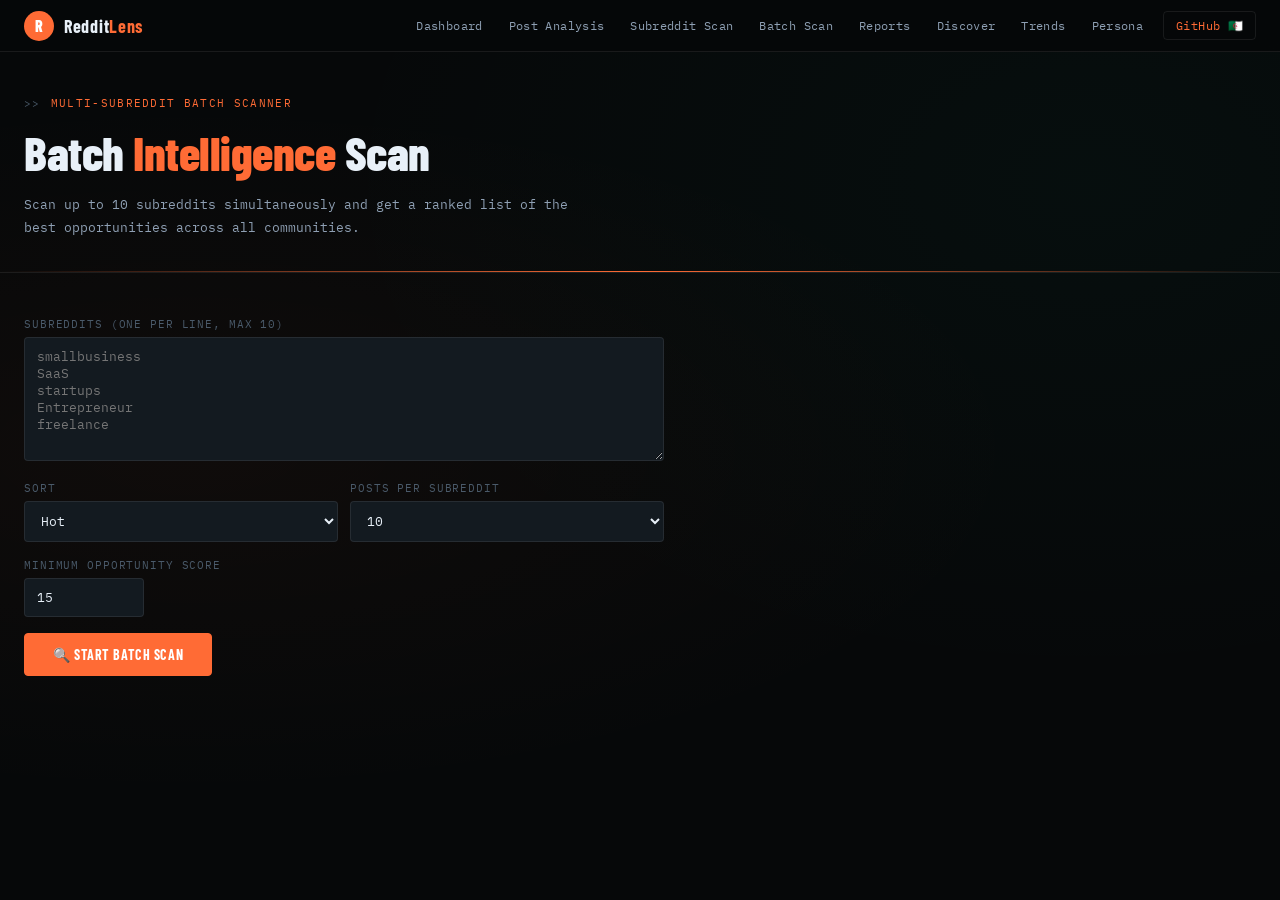
<file: templates/batch.html>
<!DOCTYPE html>
<html lang="en">
<head>
  <meta charset="UTF-8"/><meta name="viewport" content="width=device-width,initial-scale=1"/>
  <title>Batch Scan — RedditLens</title>
  <link rel="preconnect" href="https://fonts.googleapis.com"/>
  <link href="https://fonts.googleapis.com/css2?family=IBM+Plex+Mono:wght@300;400;500;600&family=Barlow+Condensed:wght@300;400;500;600;700;800&display=swap" rel="stylesheet"/>
  <link rel="stylesheet" href="/static/css/style.css"/>
</head>
<body><nav class="nav">
  <a href="/" class="nav-logo"><div class="logo-r">R</div><div><span class="logo-name">Reddit</span><span class="logo-lens">Lens</span></div></a>
  <div class="nav-links">
    <a href="/" class="nl">Dashboard</a>
    <a href="/post" class="nl">Post Analysis</a>
    <a href="/scan" class="nl">Subreddit Scan</a>
    <a href="/batch" class="nl">Batch Scan</a>
    <a href="/reports" class="nl">Reports</a>
    <a href="/discover" class="nl">Discover</a>
    <a href="/trends" class="nl">Trends</a>
    <a href="/persona" class="nl">Persona</a>
    <a href="https://github.com/swordenkisk/redditlens" class="nl nl-gh" target="_blank">GitHub 🇩🇿</a>
  </div>
</nav>
<section class="hero" style="padding:44px 24px 32px">
  <div class="hero-eyebrow">Multi-Subreddit Batch Scanner</div>
  <h1 class="hero-title" style="font-size:clamp(28px,4vw,48px)">Batch <span class="hero-accent">Intelligence</span> Scan</h1>
  <p class="hero-sub" style="margin-bottom:0">Scan up to 10 subreddits simultaneously and get a ranked list of the best opportunities across all communities.</p>
</section>
<section class="sec">
  <div style="max-width:640px">
    <div class="form-block">
      <label class="form-label">Subreddits (one per line, max 10)</label>
      <textarea class="form-textarea" id="batch-subs" rows="6" placeholder="smallbusiness&#10;SaaS&#10;startups&#10;Entrepreneur&#10;freelance"></textarea>
    </div>
    <div class="form-row">
      <div class="form-block">
        <label class="form-label">Sort</label>
        <select class="form-select" id="batch-sort">
          <option value="hot">Hot</option>
          <option value="top">Top</option>
          <option value="new">New</option>
        </select>
      </div>
      <div class="form-block">
        <label class="form-label">Posts per Subreddit</label>
        <select class="form-select" id="batch-limit">
          <option value="5">5</option>
          <option value="10" selected>10</option>
          <option value="25">25</option>
        </select>
      </div>
    </div>
    <div class="form-block">
      <label class="form-label">Minimum Opportunity Score</label>
      <input class="form-input" id="batch-thresh" type="number" value="15" min="0" max="100" style="max-width:120px"/>
    </div>
    <button class="btn btn-acc btn-lg" id="batch-btn" onclick="startBatch()">🔍 Start Batch Scan</button>

    <div class="hidden" id="batch-loading" style="margin-top:20px">
      <div style="font-size:12px;color:var(--t2);margin-bottom:8px" id="batch-status">Scanning multiple subreddits...</div>
      <div class="progress-bar-wrap"><div class="progress-bar" id="batch-bar" style="width:20%"></div></div>
    </div>
  </div>

  <div class="hidden fade" id="batch-results" style="margin-top:28px">
    <div class="sec-hdr"><span class="sec-title" id="batch-title">Batch Results</span></div>
    <div class="opp-grid" id="batch-grid"></div>
  </div>
</section>
<div class="toast" id="toast"></div>
<script src="/static/js/app.js"></script>
</body></html>
</file>
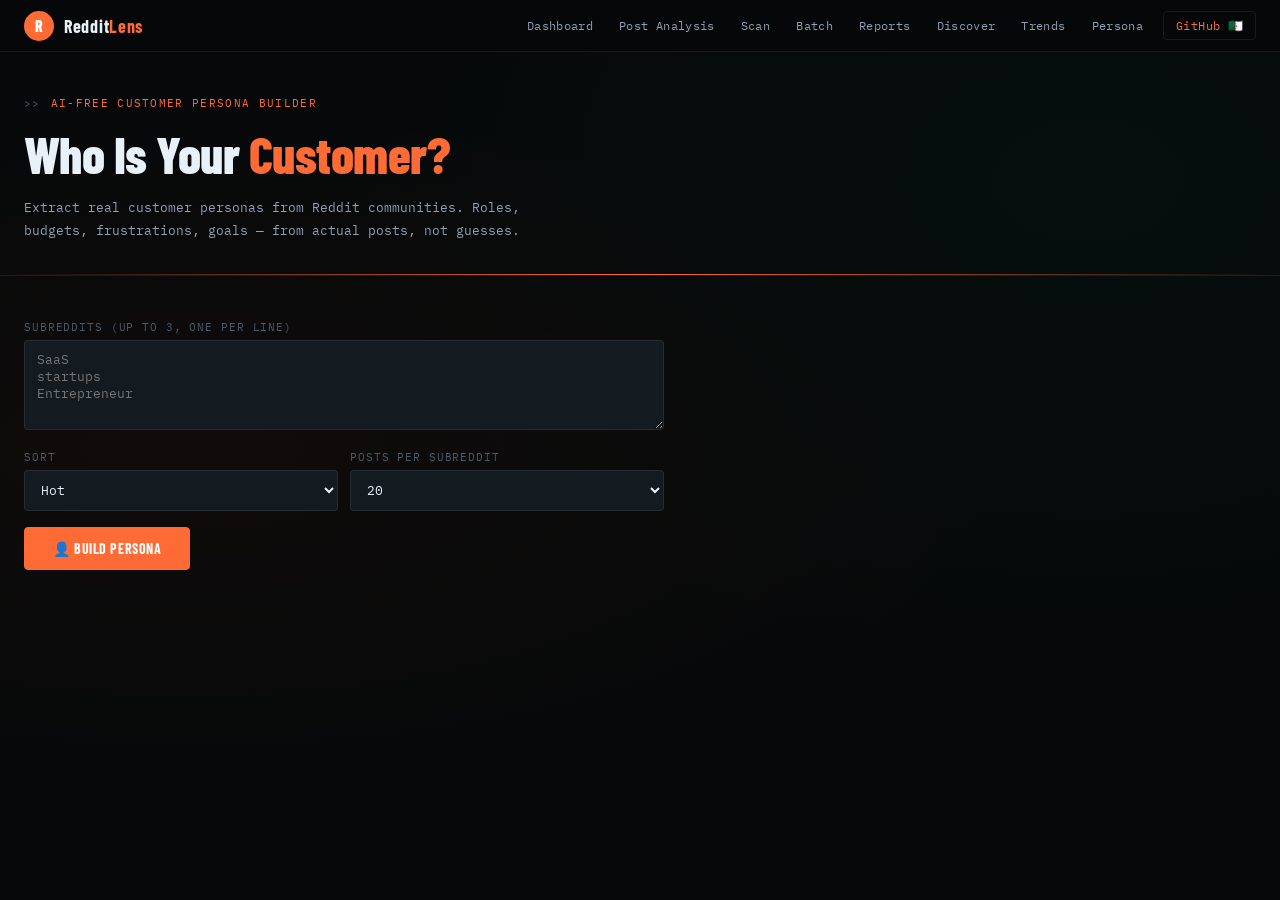
<file: templates/persona.html>
<!DOCTYPE html>
<html lang="en">
<head>
  <meta charset="UTF-8"/><meta name="viewport" content="width=device-width,initial-scale=1"/>
  <title>Customer Persona — RedditLens</title>
  <link rel="preconnect" href="https://fonts.googleapis.com"/>
  <link href="https://fonts.googleapis.com/css2?family=IBM+Plex+Mono:wght@300;400;500;600&family=Barlow+Condensed:wght@300;400;500;600;700;800&display=swap" rel="stylesheet"/>
  <link rel="stylesheet" href="/static/css/style.css"/>
</head>
<body><nav class="nav">
  <a href="/" class="nav-logo"><div class="logo-r">R</div><div><span class="logo-name">Reddit</span><span class="logo-lens">Lens</span></div></a>
  <div class="nav-links">
    <a href="/" class="nl">Dashboard</a>
    <a href="/post" class="nl">Post Analysis</a>
    <a href="/scan" class="nl">Scan</a>
    <a href="/batch" class="nl">Batch</a>
    <a href="/reports" class="nl">Reports</a>
    <a href="/discover" class="nl">Discover</a>
    <a href="/trends" class="nl">Trends</a>
    <a href="/persona" class="nl">Persona</a>
    <a href="https://github.com/swordenkisk/redditlens" class="nl nl-gh" target="_blank">GitHub 🇩🇿</a>
  </div>
</nav>
<section class="hero" style="padding:44px 24px 32px">
  <div class="hero-eyebrow">AI-Free Customer Persona Builder</div>
  <h1 class="hero-title" style="font-size:clamp(28px,4vw,52px)">Who Is Your <span class="hero-accent">Customer?</span></h1>
  <p class="hero-sub" style="margin-bottom:0">Extract real customer personas from Reddit communities. Roles, budgets, frustrations, goals — from actual posts, not guesses.</p>
</section>

<section class="sec">
  <div style="max-width:640px">
    <div class="form-block">
      <label class="form-label">Subreddits (up to 3, one per line)</label>
      <textarea class="form-textarea" id="persona-subs" rows="3" placeholder="SaaS&#10;startups&#10;Entrepreneur"></textarea>
    </div>
    <div class="form-row">
      <div class="form-block">
        <label class="form-label">Sort</label>
        <select class="form-select" id="persona-sort">
          <option value="hot">Hot</option><option value="top">Top</option><option value="new">New</option>
        </select>
      </div>
      <div class="form-block">
        <label class="form-label">Posts per subreddit</label>
        <select class="form-select" id="persona-limit">
          <option value="10">10</option><option value="20" selected>20</option><option value="30">30</option>
        </select>
      </div>
    </div>
    <button class="btn btn-acc btn-lg" id="persona-btn" onclick="buildPersona()">👤 Build Persona</button>
    <div class="hidden" id="persona-loading" style="margin-top:14px">
      <div style="display:flex;align-items:center;gap:10px;font-size:12px;color:var(--t2)"><span class="spinner"></span> Building persona from community data...</div>
    </div>
  </div>

  <div class="hidden fade" id="persona-result" style="margin-top:32px;max-width:800px"></div>
</section>

<script>
async function buildPersona() {
  const subs  = document.getElementById('persona-subs').value.split('
').map(s=>s.trim().replace(/^r\//,'')).filter(Boolean);
  const sort  = document.getElementById('persona-sort').value;
  const limit = document.getElementById('persona-limit').value;
  if (!subs.length) { showToast('Enter at least one subreddit'); return; }

  const btn = document.getElementById('persona-btn');
  btn.disabled = true; btn.textContent = '⏳ Building...';
  document.getElementById('persona-loading').classList.remove('hidden');
  document.getElementById('persona-result').classList.add('hidden');

  try {
    const r = await fetch('/api/persona', {
      method:'POST', headers:{'Content-Type':'application/json'},
      body: JSON.stringify({subreddits:subs, sort, limit:+limit})
    });
    const d = await r.json();
    if (d.error) { showToast('Error: '+d.error); return; }

    const role_chips = (d.roles||[]).map(r => `<span class="kw-pill" style="color:var(--acc)">${r}</span>`).join('');
    const tool_chips = (d.tools_used||[]).map(t => `<span class="kw-pill">${t}</span>`).join('');
    const frus_items = (d.frustrations||[]).map(f => `<div class="signal-item pain" style="margin-bottom:6px">⚡ ${f}</div>`).join('');
    const goal_items = (d.goals||[]).map(g => `<div class="signal-item gap" style="margin-bottom:6px">🎯 ${g}</div>`).join('');
    const kw_chips   = (d.keywords||[]).map(k => `<span class="kw-pill">${k}</span>`).join('');
    const quotes     = (d.sample_quotes||[]).map(q => `<div style="padding:10px 14px;border-left:2px solid var(--gap);background:var(--bg3);border-radius:0 4px 4px 0;font-size:12px;color:var(--t2);margin-bottom:8px;line-height:1.6">"${q}"</div>`).join('');

    document.getElementById('persona-result').innerHTML = `
      <div style="background:var(--bg2);border:1px solid var(--acc);border-radius:4px;padding:20px;margin-bottom:20px">
        <div style="font-family:var(--sans);font-size:13px;font-weight:700;color:var(--acc);letter-spacing:.08em;text-transform:uppercase;margin-bottom:8px">Persona Summary</div>
        <div style="font-size:14px;color:var(--t1);line-height:1.7">${d.summary||''}</div>
        <div style="font-size:11px;color:var(--t3);margin-top:8px;font-family:var(--mono)">Built from ${d.post_count} posts</div>
      </div>
      <div style="display:grid;grid-template-columns:1fr 1fr;gap:14px;margin-bottom:14px">
        <div class="side-block">
          <div class="side-hdr">Profile</div>
          <div class="side-body">
            <div class="side-row"><span class="sr-k">roles</span><span class="sr-v">${(d.roles||[]).join(', ')}</span></div>
            <div class="side-row"><span class="sr-k">experience</span><span class="sr-v orange">${d.experience_level}</span></div>
            <div class="side-row"><span class="sr-k">budget</span><span class="sr-v green">${d.budget_range}</span></div>
          </div>
        </div>
        <div class="side-block">
          <div class="side-hdr">Tools Used</div>
          <div class="side-body"><div class="kw-cloud">${tool_chips || '<span style="color:var(--t3);font-size:12px">None detected</span>'}</div></div>
        </div>
      </div>
      ${frus_items ? `<div class="result-panel" style="margin-bottom:14px">
        <div class="result-hdr"><span class="result-hdr-title">💔 Frustrations</span></div>
        <div class="result-body">${frus_items}</div>
      </div>` : ''}
      ${goal_items ? `<div class="result-panel" style="margin-bottom:14px">
        <div class="result-hdr"><span class="result-hdr-title">🎯 Goals & Jobs-to-be-Done</span></div>
        <div class="result-body">${goal_items}</div>
      </div>` : ''}
      <div class="result-panel" style="margin-bottom:14px">
        <div class="result-hdr"><span class="result-hdr-title">🏷️ Keywords They Use</span></div>
        <div class="result-body"><div class="kw-cloud">${kw_chips}</div></div>
      </div>
      ${quotes ? `<div class="result-panel">
        <div class="result-hdr"><span class="result-hdr-title">💬 Sample Quotes</span></div>
        <div class="result-body">${quotes}</div>
      </div>` : ''}
    `;
    document.getElementById('persona-result').classList.remove('hidden');
  } catch(e) { showToast('Error: '+e.message); }
  finally {
    btn.disabled = false; btn.textContent = '👤 Build Persona';
    document.getElementById('persona-loading').classList.add('hidden');
  }
}
</script>
<div class="toast" id="toast"></div>
<script src="/static/js/app.js"></script>
</body></html>
</file>
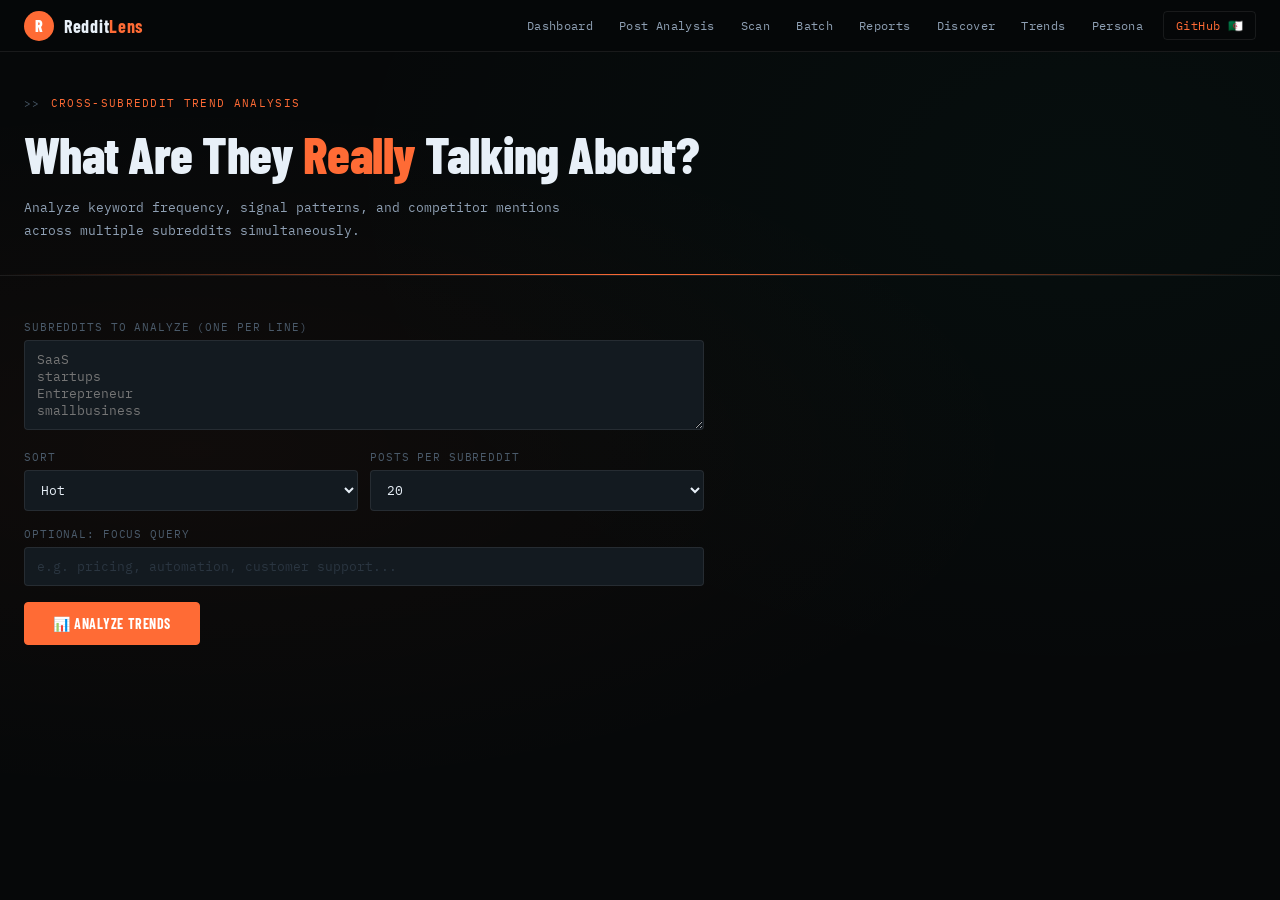
<file: templates/trends.html>
<!DOCTYPE html>
<html lang="en">
<head>
  <meta charset="UTF-8"/><meta name="viewport" content="width=device-width,initial-scale=1"/>
  <title>Trend Analysis — RedditLens</title>
  <link rel="preconnect" href="https://fonts.googleapis.com"/>
  <link href="https://fonts.googleapis.com/css2?family=IBM+Plex+Mono:wght@300;400;500;600&family=Barlow+Condensed:wght@300;400;500;600;700;800&display=swap" rel="stylesheet"/>
  <link rel="stylesheet" href="/static/css/style.css"/>
</head>
<body><nav class="nav">
  <a href="/" class="nav-logo"><div class="logo-r">R</div><div><span class="logo-name">Reddit</span><span class="logo-lens">Lens</span></div></a>
  <div class="nav-links">
    <a href="/" class="nl">Dashboard</a>
    <a href="/post" class="nl">Post Analysis</a>
    <a href="/scan" class="nl">Scan</a>
    <a href="/batch" class="nl">Batch</a>
    <a href="/reports" class="nl">Reports</a>
    <a href="/discover" class="nl">Discover</a>
    <a href="/trends" class="nl">Trends</a>
    <a href="/persona" class="nl">Persona</a>
    <a href="https://github.com/swordenkisk/redditlens" class="nl nl-gh" target="_blank">GitHub 🇩🇿</a>
  </div>
</nav>
<section class="hero" style="padding:44px 24px 32px">
  <div class="hero-eyebrow">Cross-Subreddit Trend Analysis</div>
  <h1 class="hero-title" style="font-size:clamp(28px,4vw,52px)">What Are They <span class="hero-accent">Really</span> Talking About?</h1>
  <p class="hero-sub" style="margin-bottom:0">Analyze keyword frequency, signal patterns, and competitor mentions across multiple subreddits simultaneously.</p>
</section>

<section class="sec">
  <div style="max-width:680px">
    <div class="form-block">
      <label class="form-label">Subreddits to analyze (one per line)</label>
      <textarea class="form-textarea" id="trend-subs" rows="4" placeholder="SaaS&#10;startups&#10;Entrepreneur&#10;smallbusiness"></textarea>
    </div>
    <div class="form-row">
      <div class="form-block">
        <label class="form-label">Sort</label>
        <select class="form-select" id="trend-sort">
          <option value="hot">Hot</option><option value="top">Top</option><option value="new">New</option>
        </select>
      </div>
      <div class="form-block">
        <label class="form-label">Posts per subreddit</label>
        <select class="form-select" id="trend-limit">
          <option value="10">10</option><option value="20" selected>20</option><option value="30">30</option>
        </select>
      </div>
    </div>
    <div class="form-block">
      <label class="form-label">Optional: focus query</label>
      <input class="form-input" id="trend-query" placeholder="e.g. pricing, automation, customer support..."/>
    </div>
    <button class="btn btn-acc btn-lg" id="trend-btn" onclick="runTrends()">📊 Analyze Trends</button>
    <div class="hidden" id="trend-loading" style="margin-top:14px">
      <div style="display:flex;align-items:center;gap:10px;font-size:12px;color:var(--t2)"><span class="spinner"></span> Fetching and analyzing posts...</div>
    </div>
  </div>

  <div class="hidden fade" id="trend-results" style="margin-top:32px"></div>
</section>

<script>
async function runTrends() {
  const subs  = document.getElementById('trend-subs').value.split('
').map(s=>s.trim().replace(/^r\//,'')).filter(Boolean);
  const sort  = document.getElementById('trend-sort').value;
  const limit = document.getElementById('trend-limit').value;
  const query = document.getElementById('trend-query').value.trim();
  if (!subs.length) { showToast('Enter at least one subreddit'); return; }

  const btn = document.getElementById('trend-btn');
  btn.disabled = true; btn.textContent = '⏳ Analyzing...';
  document.getElementById('trend-loading').classList.remove('hidden');
  document.getElementById('trend-results').classList.add('hidden');

  try {
    const r = await fetch('/api/trends', {
      method:'POST', headers:{'Content-Type':'application/json'},
      body: JSON.stringify({subreddits:subs, sort, limit:+limit, query})
    });
    const d = await r.json();
    if (d.error) { showToast('Error: '+d.error); return; }

    const sig_html = Object.entries(d.signal_breakdown||{}).sort((a,b)=>b[1]-a[1])
      .map(([cat,cnt]) => {
        const colors = {pain:'var(--pain)',wtp:'var(--wtp)',gap:'var(--gap)',need:'var(--need)',urgency:'var(--urgency)',competitor:'var(--comp)'};
        return `<div style="display:flex;align-items:center;gap:8px;padding:6px 0;border-bottom:1px solid var(--b1)">
          <span class="sig-chip sig-${cat}">${cat}</span>
          <div style="flex:1;height:6px;background:var(--bg4);border-radius:3px;overflow:hidden">
            <div style="height:100%;background:${colors[cat]||'var(--t3)'};width:${Math.min(cnt*5,100)}%;border-radius:3px"></div>
          </div>
          <span style="font-size:11px;color:var(--t3);min-width:20px">${cnt}</span>
        </div>`;
      }).join('');

    const kw_html = (d.top_keywords||[]).slice(0,20).map(([k,v]) =>
      `<span class="kw-pill">${k} <span style="color:var(--t3)">×${v}</span></span>`).join('');

    const comp_html = (d.competitor_mentions||[]).length ?
      d.competitor_mentions.map(([n,c]) => `<span class="kw-pill">🏆 ${n} <span style="color:var(--t3)">×${c}</span></span>`).join('') :
      '<span style="color:var(--t3);font-size:12px">None detected</span>';

    const pain_html = (d.top_pain_phrases||[]).map(p =>
      `<div class="signal-item pain" style="margin-bottom:6px">${p}</div>`).join('');

    const wtp_html = (d.top_wtp_phrases||[]).map(p =>
      `<div class="signal-item wtp" style="margin-bottom:6px">${p}</div>`).join('');

    document.getElementById('trend-results').innerHTML = `
      <div style="display:grid;grid-template-columns:1fr 1fr;gap:14px;margin-bottom:14px">
        <div class="side-block" style="height:fit-content">
          <div class="side-hdr">Overview</div>
          <div class="side-body">
            <div class="side-row"><span class="sr-k">posts analyzed</span><span class="sr-v orange">${d.posts_analyzed}</span></div>
            <div class="side-row"><span class="sr-k">total signals</span><span class="sr-v orange">${d.total_signals}</span></div>
            <div class="side-row"><span class="sr-k">subreddits</span><span class="sr-v">${(d.subreddits||[]).join(', ')}</span></div>
            ${d.audience_segments?.length ? `<div class="side-row"><span class="sr-k">audience</span><span class="sr-v green" style="font-size:10px">${d.audience_segments.join(' · ')}</span></div>` : ''}
          </div>
        </div>
        <div class="side-block">
          <div class="side-hdr">Signal Breakdown</div>
          <div class="side-body">${sig_html}</div>
        </div>
      </div>
      <div class="result-panel" style="margin-bottom:14px">
        <div class="result-hdr"><span class="result-hdr-title">🏷️ Top Keywords & Phrases</span></div>
        <div class="result-body"><div class="kw-cloud">${kw_html}</div></div>
      </div>
      <div class="result-panel" style="margin-bottom:14px">
        <div class="result-hdr"><span class="result-hdr-title">🏆 Competitor / Tool Mentions</span></div>
        <div class="result-body"><div class="kw-cloud">${comp_html}</div></div>
      </div>
      ${pain_html ? `<div class="result-panel" style="margin-bottom:14px">
        <div class="result-hdr"><span class="result-hdr-title">💔 Top Pain Phrases</span></div>
        <div class="result-body">${pain_html}</div>
      </div>` : ''}
      ${wtp_html ? `<div class="result-panel">
        <div class="result-hdr"><span class="result-hdr-title">💰 WTP Signals</span></div>
        <div class="result-body">${wtp_html}</div>
      </div>` : ''}
    `;
    document.getElementById('trend-results').classList.remove('hidden');
  } catch(e) { showToast('Error: '+e.message); }
  finally {
    btn.disabled = false; btn.textContent = '📊 Analyze Trends';
    document.getElementById('trend-loading').classList.add('hidden');
  }
}
</script>
<div class="toast" id="toast"></div>
<script src="/static/js/app.js"></script>
</body></html>
</file>
<file: static/css/style.css>
/* RedditLens — Intelligence Terminal Aesthetic */
/* Typefaces: IBM Plex Mono + Barlow Condensed */

@import url('https://fonts.googleapis.com/css2?family=IBM+Plex+Mono:wght@300;400;500;600&family=Barlow+Condensed:wght@300;400;500;600;700;800&display=swap');

:root {
  --bg    : #060809;
  --bg2   : #0c1014;
  --bg3   : #131a20;
  --bg4   : #1a2330;
  --bg5   : #243040;
  --b1    : #ffffff0a;
  --b2    : #ffffff14;
  --b3    : #ffffff20;
  --t1    : #e8f0f8;
  --t2    : #8fa0b4;
  --t3    : #4a5a6a;
  --t4    : #2a3540;
  /* Signal colors */
  --pain  : #ff4d6d;
  --wtp   : #52e88a;
  --gap   : #60c0ff;
  --need  : #ffd166;
  --urgency:#ff9b47;
  --comp  : #c97fff;
  /* Accent */
  --acc   : #ff6b35;   /* reddit-inspired amber-orange */
  --acc2  : #00d4aa;   /* teal for success */
  --mono  : 'IBM Plex Mono', monospace;
  --sans  : 'Barlow Condensed', system-ui, sans-serif;
  --r     : 4px;
}

*, *::before, *::after { box-sizing: border-box; margin: 0; padding: 0; }
html { font-size: 14px; scroll-behavior: smooth; }
body {
  background: var(--bg);
  color: var(--t1);
  font-family: var(--mono);
  min-height: 100vh;
  overflow-x: hidden;
  background-image:
    radial-gradient(ellipse at 15% 50%, rgba(255,107,53,.04) 0%, transparent 55%),
    radial-gradient(ellipse at 85% 20%, rgba(0,212,170,.03) 0%, transparent 50%);
}
::-webkit-scrollbar { width: 5px; }
::-webkit-scrollbar-thumb { background: var(--bg5); }

a { color: inherit; text-decoration: none; }
code { font-family: var(--mono); font-size: .9em; background: var(--bg4); color: var(--acc); padding: 1px 6px; border-radius: 3px; }
pre { background: var(--bg3); border: 1px solid var(--b2); padding: 14px; overflow-x: auto; font-size: 12px; line-height: 1.65; border-radius: var(--r); }

/* ── Nav ───────────────────────────────────────────────────── */
.nav {
  position: sticky; top: 0; z-index: 100;
  height: 52px;
  background: rgba(6,8,9,.92);
  backdrop-filter: blur(18px);
  border-bottom: 1px solid var(--b2);
  display: flex; align-items: center; justify-content: space-between;
  padding: 0 24px;
}
.nav-logo {
  display: flex; align-items: center; gap: 10px;
  font-family: var(--sans); font-weight: 700; font-size: 18px; letter-spacing: .04em;
}
.logo-r {
  width: 30px; height: 30px;
  background: var(--acc);
  border-radius: 50%;
  display: flex; align-items: center; justify-content: center;
  font-family: var(--sans); font-weight: 800; font-size: 16px; color: #fff;
}
.logo-name { color: var(--t1); }
.logo-lens { color: var(--acc); }
.nav-tag { font-size: 10px; background: var(--bg3); color: var(--t3); padding: 2px 8px; border-radius: 2px; letter-spacing: .06em; font-family: var(--mono); }
.nav-links { display: flex; align-items: center; gap: 2px; }
.nl { font-size: 12px; color: var(--t2); padding: 6px 12px; border-radius: var(--r); font-family: var(--mono); letter-spacing: .03em; transition: .15s; }
.nl:hover { color: var(--t1); background: var(--b1); }
.nl.active { color: var(--acc); }
.nl-gh { border: 1px solid var(--b2); color: var(--acc); margin-left: 6px; }
.nl-gh:hover { background: var(--acc); color: #000; }

/* ── Hero ───────────────────────────────────────────────────── */
.hero {
  padding: 64px 24px 44px;
  position: relative; overflow: hidden;
  border-bottom: 1px solid var(--b2);
}
.hero::after {
  content: "";
  position: absolute; bottom: 0; left: 0; right: 0; height: 1px;
  background: linear-gradient(90deg, transparent, var(--acc), transparent);
}
.hero-eyebrow {
  font-family: var(--mono); font-size: 11px; color: var(--acc);
  letter-spacing: .12em; text-transform: uppercase; margin-bottom: 18px;
  display: flex; align-items: center; gap: 10px;
}
.hero-eyebrow::before { content: ">>"; color: var(--t3); }
.hero-title {
  font-family: var(--sans);
  font-size: clamp(38px, 6vw, 76px);
  font-weight: 800; line-height: 1.0;
  letter-spacing: -.01em; margin-bottom: 18px;
}
.hero-accent { color: var(--acc); }
.hero-sub {
  font-size: 13px; color: var(--t2); max-width: 560px;
  line-height: 1.75; margin-bottom: 32px; font-family: var(--mono);
}

/* Input strip */
.input-strip {
  display: flex; align-items: center;
  background: var(--bg3);
  border: 1px solid var(--b3);
  border-radius: var(--r);
  max-width: 720px;
  overflow: hidden;
  transition: border-color .2s;
}
.input-strip:focus-within { border-color: var(--acc); }
.input-strip-pre {
  padding: 0 14px; font-size: 12px; color: var(--t3);
  border-right: 1px solid var(--b1);
  height: 46px; display: flex; align-items: center;
  white-space: nowrap; font-family: var(--mono);
  flex-shrink: 0;
}
.main-input {
  flex: 1; background: none; border: none; color: var(--t1);
  font-family: var(--mono); font-size: 13px; padding: 12px 14px; outline: none;
}
.main-input::placeholder { color: var(--t3); }
.go-btn {
  background: var(--acc); color: #fff; border: none;
  padding: 12px 22px; font-family: var(--sans); font-weight: 700;
  font-size: 14px; cursor: pointer; letter-spacing: .04em;
  text-transform: uppercase; transition: .15s;
  flex-shrink: 0;
}
.go-btn:hover { background: #ff8255; }
.go-btn:disabled { opacity: .45; cursor: not-allowed; }

/* Quick tabs */
.quick-tabs { display: flex; gap: 8px; margin-top: 14px; flex-wrap: wrap; }
.qt {
  font-size: 11px; color: var(--t3); padding: 4px 12px;
  border: 1px solid var(--b2); border-radius: 2px;
  font-family: var(--mono); letter-spacing: .04em;
  cursor: pointer; transition: .15s;
}
.qt:hover { border-color: var(--acc); color: var(--acc); }

/* ── Stats bar ──────────────────────────────────────────────── */
.stats-bar {
  display: grid; grid-template-columns: repeat(4, 1fr);
  border-bottom: 1px solid var(--b1);
}
.sb {
  padding: 18px 20px; text-align: center;
  border-right: 1px solid var(--b1);
}
.sb:last-child { border: none; }
.sv { font-family: var(--sans); font-size: 28px; font-weight: 800; color: var(--acc); }
.sl { font-size: 10px; color: var(--t3); letter-spacing: .08em; text-transform: uppercase; margin-top: 3px; font-family: var(--mono); }

/* ── Section ────────────────────────────────────────────────── */
.sec { padding: 44px 24px; }
.sec-hdr { display: flex; align-items: center; justify-content: space-between; margin-bottom: 22px; }
.sec-title { font-family: var(--sans); font-size: 14px; font-weight: 600; letter-spacing: .1em; color: var(--t2); text-transform: uppercase; }
.sec-link { font-size: 12px; color: var(--acc); font-family: var(--mono); }
.sec-link:hover { text-decoration: underline; }

/* ── Opportunity card ───────────────────────────────────────── */
.opp-grid { display: grid; grid-template-columns: repeat(auto-fill, minmax(320px, 1fr)); gap: 14px; }

.opp-card {
  background: var(--bg2);
  border: 1px solid var(--b2);
  border-radius: var(--r);
  padding: 18px;
  position: relative;
  transition: .2s;
  display: flex; flex-direction: column; gap: 10px;
  overflow: hidden;
}
.opp-card::before {
  content: "";
  position: absolute; left: 0; top: 0; bottom: 0; width: 3px;
  background: var(--score-color, var(--t3));
}
.opp-card:hover {
  border-color: var(--score-color, var(--b3));
  transform: translateY(-2px);
  box-shadow: 0 8px 24px rgba(0,0,0,.4);
}
.opp-top { display: flex; align-items: flex-start; justify-content: space-between; gap: 10px; }
.opp-score {
  font-family: var(--sans); font-size: 26px; font-weight: 800;
  color: var(--score-color, var(--t2));
  flex-shrink: 0; line-height: 1;
}
.opp-sub { font-size: 11px; color: var(--acc); font-family: var(--mono); }
.opp-title { font-family: var(--sans); font-size: 15px; font-weight: 600; line-height: 1.35; color: var(--t1); }
.opp-meta { display: flex; gap: 10px; font-size: 11px; color: var(--t3); font-family: var(--mono); flex-wrap: wrap; }
.opp-summary { font-size: 12px; color: var(--t2); line-height: 1.6; }
.opp-signals { display: flex; flex-wrap: wrap; gap: 5px; }
.sig-chip {
  font-size: 10px; padding: 2px 8px; border-radius: 2px;
  font-family: var(--mono); letter-spacing: .04em;
}
.sig-pain      { background: rgba(255,77,109,.12); color: var(--pain); border: 1px solid rgba(255,77,109,.2); }
.sig-wtp       { background: rgba(82,232,138,.1);  color: var(--wtp);  border: 1px solid rgba(82,232,138,.2); }
.sig-gap       { background: rgba(96,192,255,.1);  color: var(--gap);  border: 1px solid rgba(96,192,255,.2); }
.sig-need      { background: rgba(255,209,102,.1); color: var(--need); border: 1px solid rgba(255,209,102,.2); }
.sig-urgency   { background: rgba(255,155,71,.1);  color: var(--urgency);border: 1px solid rgba(255,155,71,.2); }
.sig-competitor{ background: rgba(201,127,255,.1); color: var(--comp); border: 1px solid rgba(201,127,255,.2); }
.opp-actions { display: flex; gap: 6px; margin-top: 4px; }

/* ── Buttons ────────────────────────────────────────────────── */
.btn {
  font-family: var(--mono); font-size: 11px; padding: 6px 14px;
  border-radius: var(--r); cursor: pointer; border: 1px solid;
  letter-spacing: .04em; text-transform: uppercase; transition: .15s;
  text-decoration: none; display: inline-flex; align-items: center; gap: 6px;
}
.btn-acc  { background: var(--acc); color: #fff; border-color: var(--acc); }
.btn-acc:hover { background: #ff8255; }
.btn-ghost{ background: transparent; color: var(--t2); border-color: var(--b2); }
.btn-ghost:hover { border-color: var(--acc); color: var(--acc); }
.btn-teal { background: var(--acc2); color: #000; border-color: var(--acc2); }
.btn-teal:hover { background: #00f0c0; }
.btn-danger{ background: rgba(255,77,109,.1); color: var(--pain); border-color: rgba(255,77,109,.3); }
.btn-danger:hover { background: rgba(255,77,109,.2); }
.btn-sm   { padding: 4px 10px; font-size: 10px; }
.btn-lg   { padding: 12px 28px; font-size: 14px; font-family: var(--sans); font-weight: 700; }

/* ── Form elements ──────────────────────────────────────────── */
.form-block { margin-bottom: 16px; }
.form-label { font-size: 11px; color: var(--t3); letter-spacing: .08em; text-transform: uppercase; margin-bottom: 6px; display: block; font-family: var(--mono); }
.form-input, .form-select, .form-textarea {
  background: var(--bg3); border: 1px solid var(--b2); color: var(--t1);
  padding: 10px 12px; border-radius: var(--r); font-family: var(--mono);
  font-size: 13px; outline: none; width: 100%; transition: border-color .15s;
}
.form-input:focus, .form-select:focus, .form-textarea:focus { border-color: var(--acc); }
.form-input::placeholder { color: var(--t4); }
.form-textarea { resize: vertical; min-height: 90px; }
.form-row { display: grid; grid-template-columns: 1fr 1fr; gap: 12px; }
.hint { font-size: 11px; color: var(--t3); margin-top: 4px; }

/* ── Loading ────────────────────────────────────────────────── */
.spinner {
  display: inline-block; width: 14px; height: 14px;
  border: 2px solid var(--b3); border-top-color: var(--acc);
  border-radius: 50%; animation: spin .7s linear infinite;
}
@keyframes spin { to { transform: rotate(360deg); } }

.progress-bar-wrap {
  background: var(--bg3); border-radius: 2px; height: 4px;
  overflow: hidden; margin: 12px 0;
}
.progress-bar {
  height: 100%; background: linear-gradient(90deg, var(--acc), var(--acc2));
  border-radius: 2px; transition: width .4s;
}

/* ── Result panel ───────────────────────────────────────────── */
.result-panel {
  background: var(--bg2); border: 1px solid var(--b2);
  border-radius: var(--r); margin-top: 20px;
  overflow: hidden;
}
.result-hdr {
  padding: 12px 16px; border-bottom: 1px solid var(--b1);
  background: var(--bg3);
  display: flex; align-items: center; justify-content: space-between;
}
.result-hdr-title { font-family: var(--sans); font-size: 14px; font-weight: 600; }
.result-body { padding: 20px; }

/* Signal items */
.signal-list { display: flex; flex-direction: column; gap: 8px; }
.signal-item {
  background: var(--bg3); border-radius: var(--r);
  padding: 10px 14px; border-left: 3px solid var(--t4);
  font-size: 12px; line-height: 1.6;
}
.signal-item.pain      { border-color: var(--pain); }
.signal-item.wtp       { border-color: var(--wtp); }
.signal-item.gap       { border-color: var(--gap); }
.signal-item.need      { border-color: var(--need); }
.signal-item.urgency   { border-color: var(--urgency); }
.signal-item.competitor{ border-color: var(--comp); }
.signal-meta { font-size: 10px; color: var(--t3); margin-top: 4px; }

/* Score display */
.score-display {
  display: flex; align-items: baseline; gap: 8px;
}
.score-big {
  font-family: var(--sans); font-size: 56px; font-weight: 800; line-height: 1;
}
.score-sub { font-size: 12px; color: var(--t3); font-family: var(--mono); }
.score-bar { height: 6px; background: var(--bg4); border-radius: 3px; overflow: hidden; margin-top: 6px; }
.score-fill { height: 100%; border-radius: 3px; transition: width .6s; }

/* Keywords cloud */
.kw-cloud { display: flex; flex-wrap: wrap; gap: 6px; }
.kw-pill {
  font-size: 11px; background: var(--bg4); color: var(--t2);
  padding: 3px 10px; border-radius: 20px; border: 1px solid var(--b1);
  font-family: var(--mono); cursor: pointer; transition: .15s;
}
.kw-pill:hover { border-color: var(--acc); color: var(--acc); }

/* ── Report detail ──────────────────────────────────────────── */
.detail-grid { display: grid; grid-template-columns: 280px 1fr; gap: 20px; }
.detail-sidebar { position: sticky; top: 68px; height: fit-content; }
.side-block {
  background: var(--bg2); border: 1px solid var(--b2);
  border-radius: var(--r); margin-bottom: 12px; overflow: hidden;
}
.side-hdr { padding: 9px 14px; background: var(--bg3); border-bottom: 1px solid var(--b1); font-size: 10px; font-weight: 600; letter-spacing: .1em; text-transform: uppercase; color: var(--t3); font-family: var(--mono); }
.side-body { padding: 12px 14px; }
.side-row { display: flex; justify-content: space-between; font-size: 12px; padding: 5px 0; border-bottom: 1px solid var(--b1); }
.side-row:last-child { border: none; }
.sr-k { color: var(--t3); }
.sr-v { color: var(--t1); font-weight: 500; text-align: right; }
.sr-v.orange { color: var(--acc); }
.sr-v.green  { color: var(--acc2); }

/* ── LLM badge ──────────────────────────────────────────────── */
.llm-badge {
  display: inline-flex; align-items: center; gap: 6px;
  font-size: 11px; font-family: var(--mono);
  padding: 4px 10px; border-radius: 20px; border: 1px solid;
}
.llm-on  { color: var(--acc2); border-color: rgba(0,212,170,.3); background: rgba(0,212,170,.08); }
.llm-off { color: var(--t3);   border-color: var(--b2);          background: var(--bg3); }

/* ── Toast ──────────────────────────────────────────────────── */
.toast {
  position: fixed; bottom: 20px; left: 50%; transform: translateX(-50%);
  background: var(--bg3); border: 1px solid var(--b2); color: var(--t1);
  padding: 10px 22px; border-radius: 3px; font-size: 12px; font-family: var(--mono);
  z-index: 1000; pointer-events: none; opacity: 0; transition: opacity .25s;
  white-space: nowrap;
}
.toast.show { opacity: 1; }

/* ── Footer ──────────────────────────────────────────────────── */
.footer {
  border-top: 1px solid var(--b1); padding: 24px;
  display: flex; align-items: center; justify-content: space-between;
  flex-wrap: wrap; gap: 12px;
}
.footer-brand { font-family: var(--mono); font-size: 12px; color: var(--t3); display: flex; align-items: center; gap: 8px; }
.footer-links { display: flex; gap: 16px; }
.footer-links a { font-size: 11px; color: var(--t3); font-family: var(--mono); }
.footer-links a:hover { color: var(--acc); }
.footer-note { font-size: 10px; color: var(--t4); font-family: var(--mono); }

/* Responsive */
@media (max-width: 768px) {
  .nav-links .nl:not(.nl-gh) { display: none; }
  .hero { padding: 44px 14px 32px; }
  .stats-bar { grid-template-columns: repeat(2, 1fr); }
  .opp-grid { grid-template-columns: 1fr; }
  .detail-grid { grid-template-columns: 1fr; }
  .detail-sidebar { position: static; }
  .sec { padding: 32px 14px; }
  .form-row { grid-template-columns: 1fr; }
}

.hidden { display: none !important; }
.fade { animation: fadeIn .3s ease; }
@keyframes fadeIn { from { opacity: 0; transform: translateY(8px); } to { opacity: 1; transform: none; } }
</file>
